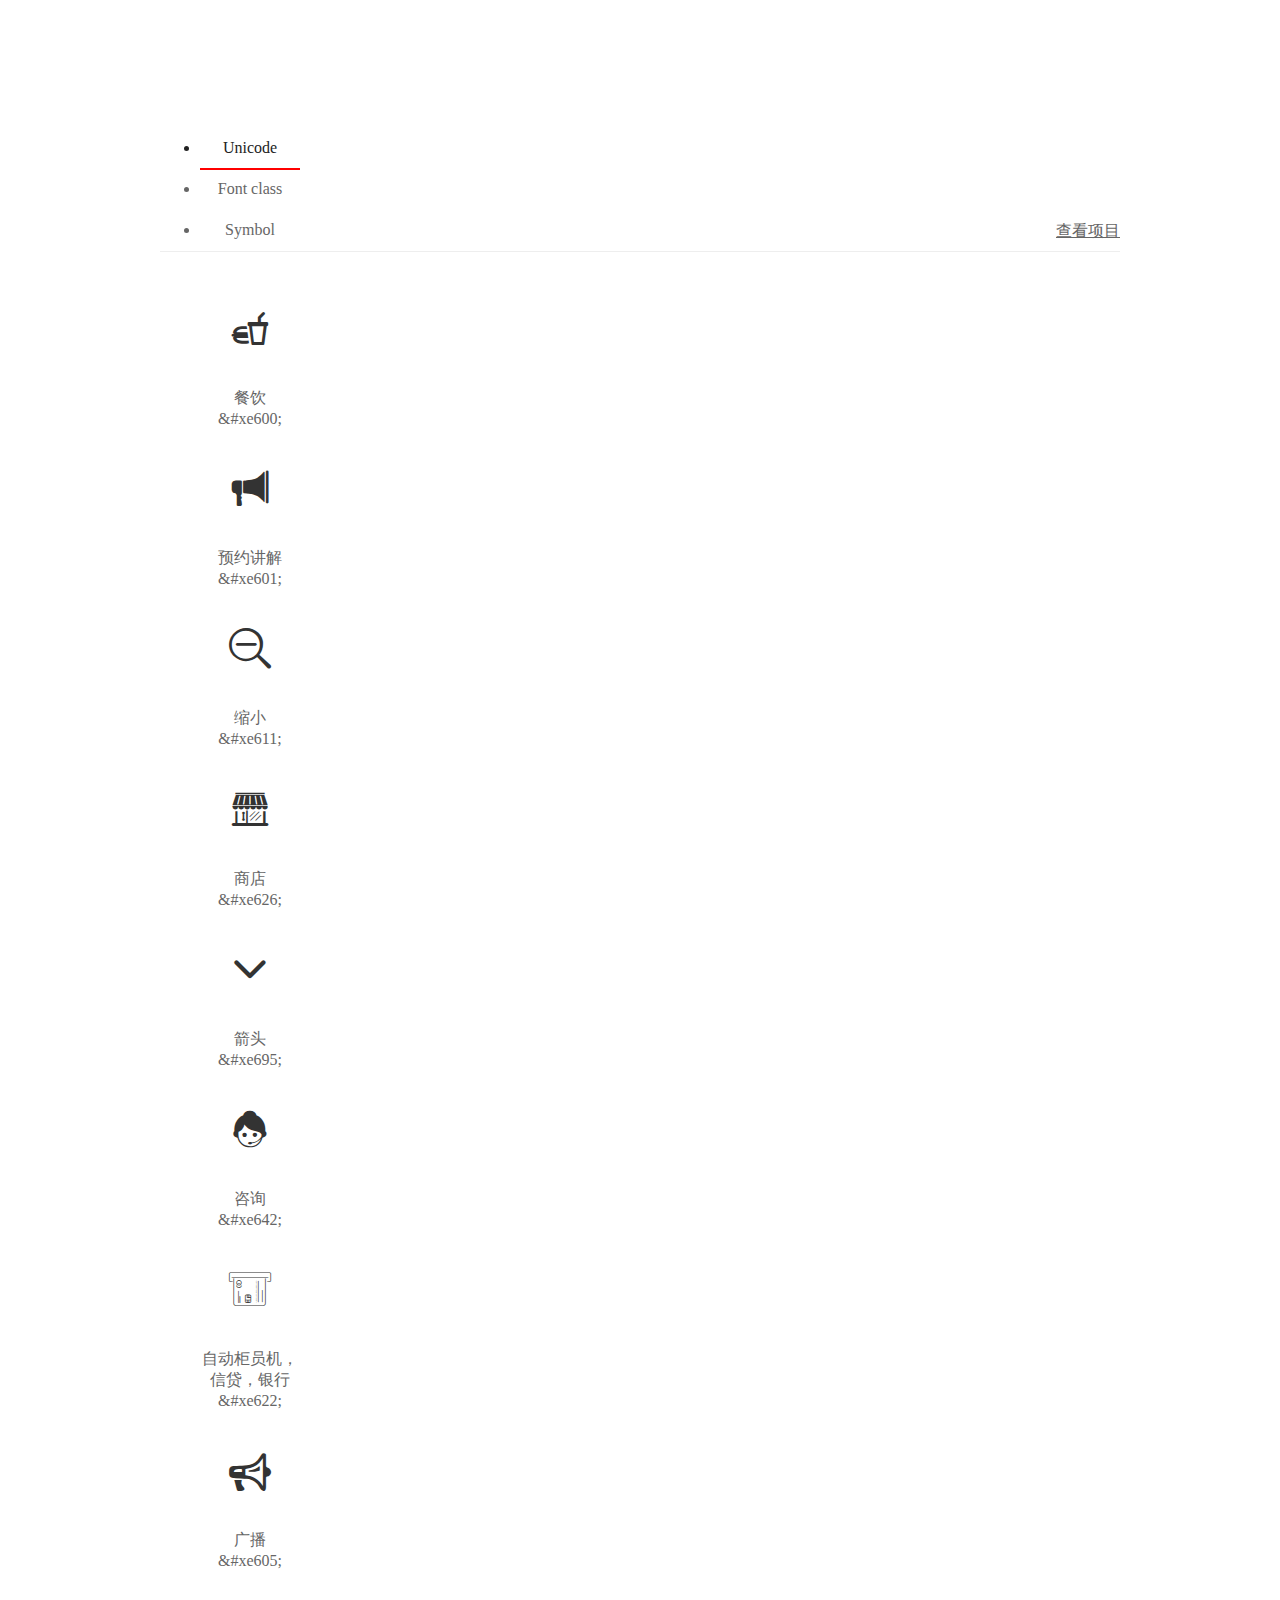
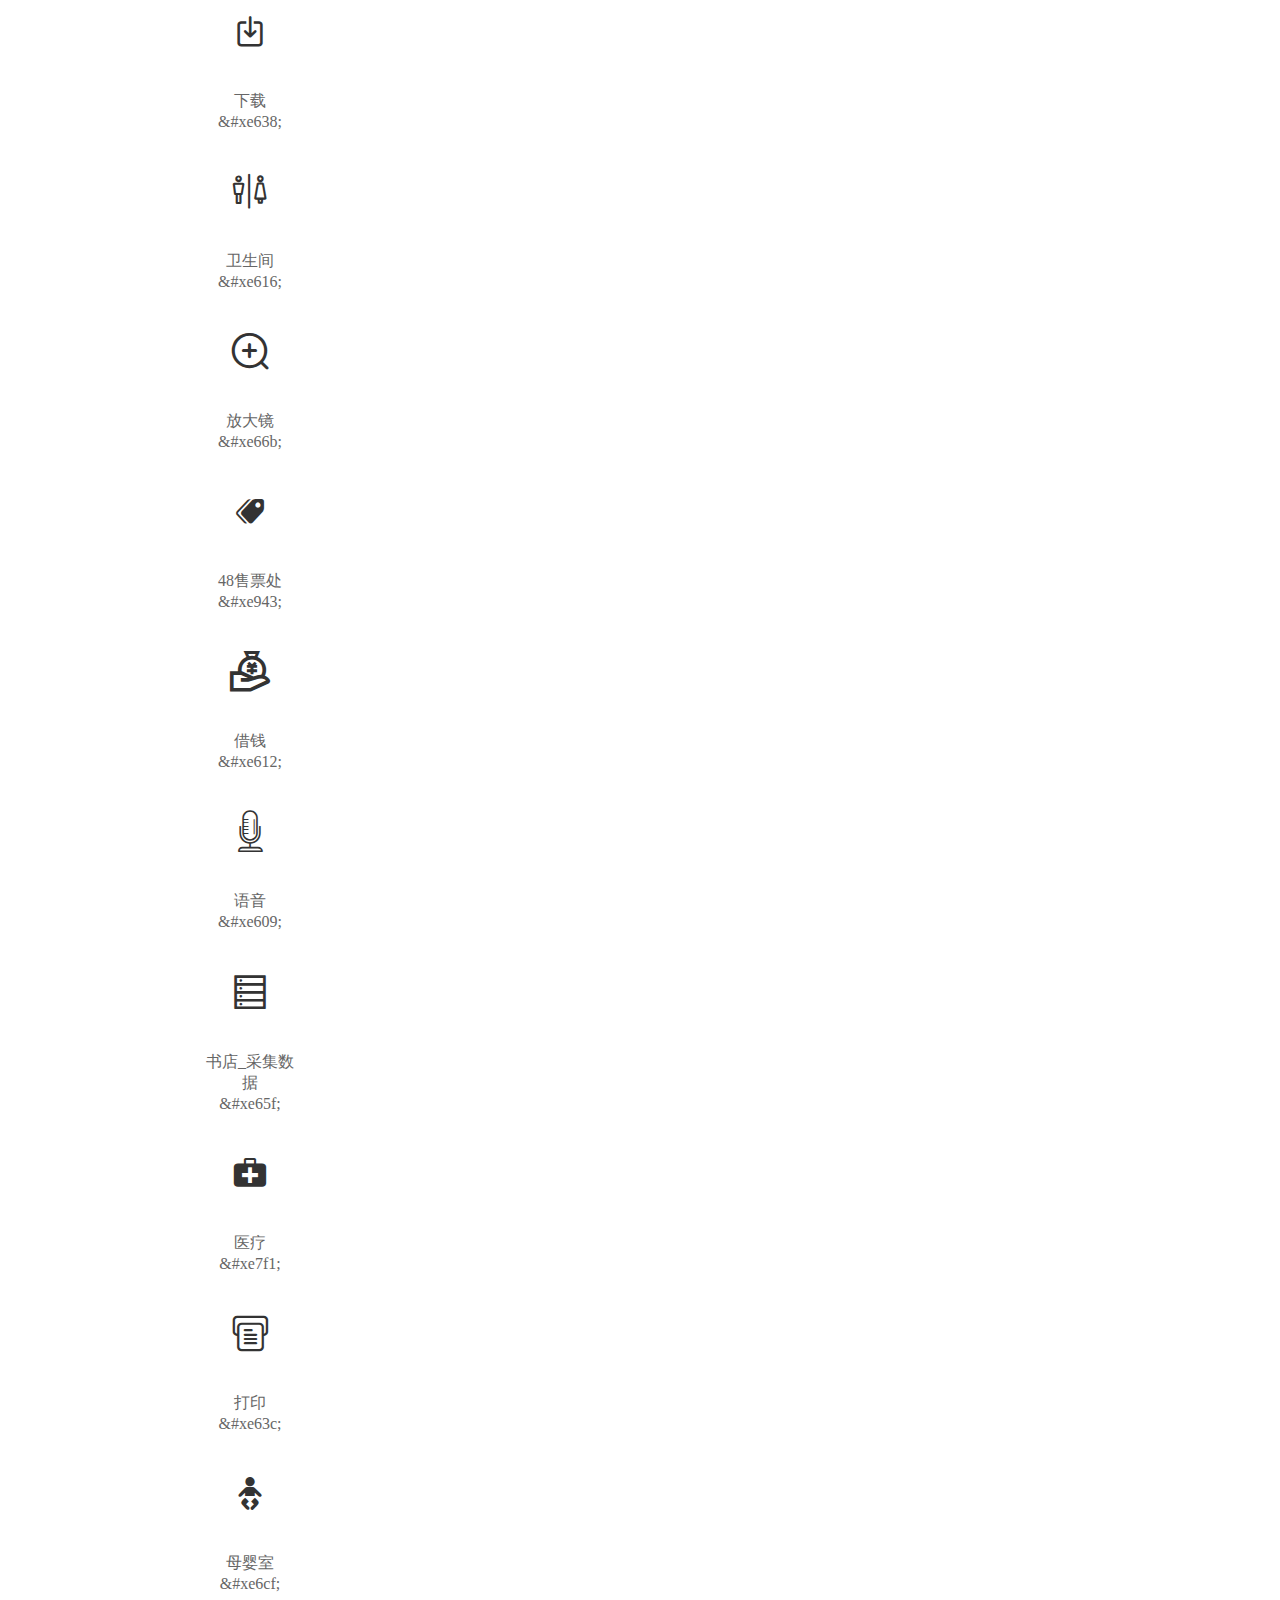
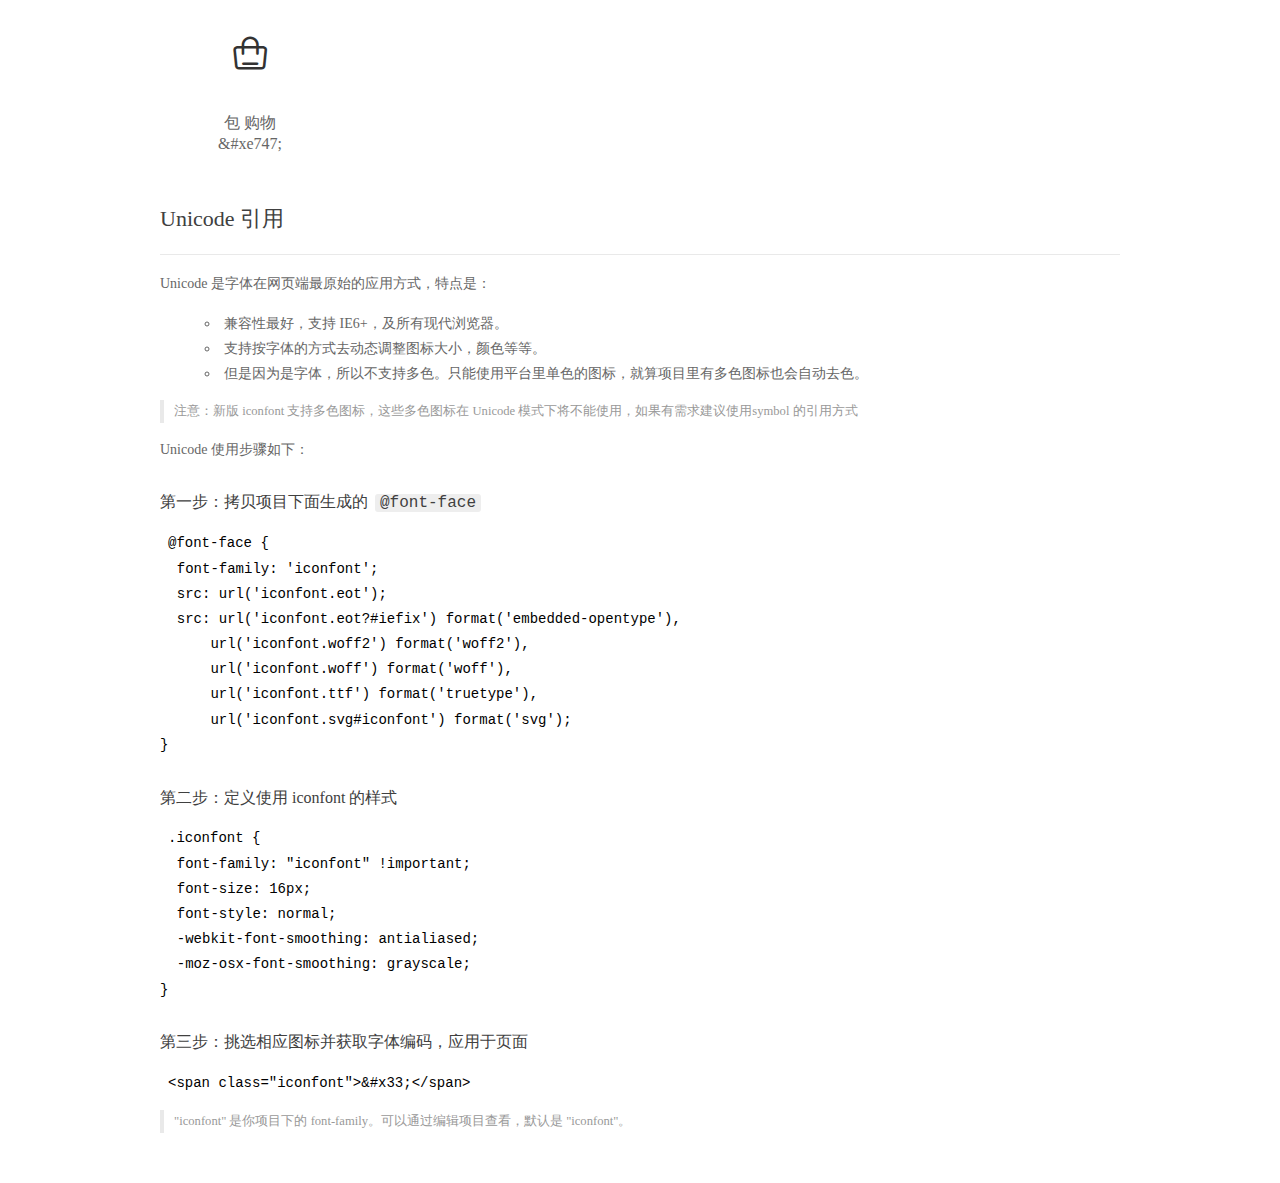
<file: src/main/webapp/museum-master/font_1419650_2mvj4ofzt78/demo_index.html>
<!DOCTYPE html>
<html>
<head>
  <meta charset="utf-8"/>
  <title>IconFont Demo</title>
  <link rel="shortcut icon" href="https://gtms04.alicdn.com/tps/i4/TB1_oz6GVXXXXaFXpXXJDFnIXXX-64-64.ico" type="image/x-icon"/>
  <link rel="stylesheet" href="https://g.alicdn.com/thx/cube/1.3.2/cube.min.css">
  <link rel="stylesheet" href="demo.css">
  <link rel="stylesheet" href="iconfont.css">
  <script src="iconfont.js"></script>
  <!-- jQuery -->
  <script src="https://a1.alicdn.com/oss/uploads/2018/12/26/7bfddb60-08e8-11e9-9b04-53e73bb6408b.js"></script>
  <!-- 代码高亮 -->
  <script src="https://a1.alicdn.com/oss/uploads/2018/12/26/a3f714d0-08e6-11e9-8a15-ebf944d7534c.js"></script>
</head>
<body>
  <div class="main">
    <h1 class="logo"><a href="https://www.iconfont.cn/" title="iconfont 首页" target="_blank">&#xe86b;</a></h1>
    <div class="nav-tabs">
      <ul id="tabs" class="dib-box">
        <li class="dib active"><span>Unicode</span></li>
        <li class="dib"><span>Font class</span></li>
        <li class="dib"><span>Symbol</span></li>
      </ul>
      
      <a href="https://www.iconfont.cn/manage/index?manage_type=myprojects&projectId=1419650" target="_blank" class="nav-more">查看项目</a>
      
    </div>
    <div class="tab-container">
      <div class="content unicode" style="display: block;">
          <ul class="icon_lists dib-box">
          
            <li class="dib">
              <span class="icon iconfont">&#xe600;</span>
                <div class="name">餐饮</div>
                <div class="code-name">&amp;#xe600;</div>
              </li>
          
            <li class="dib">
              <span class="icon iconfont">&#xe601;</span>
                <div class="name">预约讲解</div>
                <div class="code-name">&amp;#xe601;</div>
              </li>
          
            <li class="dib">
              <span class="icon iconfont">&#xe611;</span>
                <div class="name">缩小</div>
                <div class="code-name">&amp;#xe611;</div>
              </li>
          
            <li class="dib">
              <span class="icon iconfont">&#xe626;</span>
                <div class="name">商店</div>
                <div class="code-name">&amp;#xe626;</div>
              </li>
          
            <li class="dib">
              <span class="icon iconfont">&#xe695;</span>
                <div class="name">箭头</div>
                <div class="code-name">&amp;#xe695;</div>
              </li>
          
            <li class="dib">
              <span class="icon iconfont">&#xe642;</span>
                <div class="name">咨询</div>
                <div class="code-name">&amp;#xe642;</div>
              </li>
          
            <li class="dib">
              <span class="icon iconfont">&#xe622;</span>
                <div class="name">自动柜员机，信贷，银行</div>
                <div class="code-name">&amp;#xe622;</div>
              </li>
          
            <li class="dib">
              <span class="icon iconfont">&#xe605;</span>
                <div class="name">广播</div>
                <div class="code-name">&amp;#xe605;</div>
              </li>
          
            <li class="dib">
              <span class="icon iconfont">&#xe638;</span>
                <div class="name">下载</div>
                <div class="code-name">&amp;#xe638;</div>
              </li>
          
            <li class="dib">
              <span class="icon iconfont">&#xe616;</span>
                <div class="name">卫生间</div>
                <div class="code-name">&amp;#xe616;</div>
              </li>
          
            <li class="dib">
              <span class="icon iconfont">&#xe66b;</span>
                <div class="name">放大镜</div>
                <div class="code-name">&amp;#xe66b;</div>
              </li>
          
            <li class="dib">
              <span class="icon iconfont">&#xe943;</span>
                <div class="name">48售票处</div>
                <div class="code-name">&amp;#xe943;</div>
              </li>
          
            <li class="dib">
              <span class="icon iconfont">&#xe612;</span>
                <div class="name">借钱</div>
                <div class="code-name">&amp;#xe612;</div>
              </li>
          
            <li class="dib">
              <span class="icon iconfont">&#xe609;</span>
                <div class="name">语音</div>
                <div class="code-name">&amp;#xe609;</div>
              </li>
          
            <li class="dib">
              <span class="icon iconfont">&#xe65f;</span>
                <div class="name">书店_采集数据</div>
                <div class="code-name">&amp;#xe65f;</div>
              </li>
          
            <li class="dib">
              <span class="icon iconfont">&#xe7f1;</span>
                <div class="name">医疗</div>
                <div class="code-name">&amp;#xe7f1;</div>
              </li>
          
            <li class="dib">
              <span class="icon iconfont">&#xe63c;</span>
                <div class="name">打印</div>
                <div class="code-name">&amp;#xe63c;</div>
              </li>
          
            <li class="dib">
              <span class="icon iconfont">&#xe6cf;</span>
                <div class="name">母婴室</div>
                <div class="code-name">&amp;#xe6cf;</div>
              </li>
          
            <li class="dib">
              <span class="icon iconfont">&#xe747;</span>
                <div class="name">包 购物</div>
                <div class="code-name">&amp;#xe747;</div>
              </li>
          
          </ul>
          <div class="article markdown">
          <h2 id="unicode-">Unicode 引用</h2>
          <hr>

          <p>Unicode 是字体在网页端最原始的应用方式，特点是：</p>
          <ul>
            <li>兼容性最好，支持 IE6+，及所有现代浏览器。</li>
            <li>支持按字体的方式去动态调整图标大小，颜色等等。</li>
            <li>但是因为是字体，所以不支持多色。只能使用平台里单色的图标，就算项目里有多色图标也会自动去色。</li>
          </ul>
          <blockquote>
            <p>注意：新版 iconfont 支持多色图标，这些多色图标在 Unicode 模式下将不能使用，如果有需求建议使用symbol 的引用方式</p>
          </blockquote>
          <p>Unicode 使用步骤如下：</p>
          <h3 id="-font-face">第一步：拷贝项目下面生成的 <code>@font-face</code></h3>
<pre><code class="language-css"
>@font-face {
  font-family: 'iconfont';
  src: url('iconfont.eot');
  src: url('iconfont.eot?#iefix') format('embedded-opentype'),
      url('iconfont.woff2') format('woff2'),
      url('iconfont.woff') format('woff'),
      url('iconfont.ttf') format('truetype'),
      url('iconfont.svg#iconfont') format('svg');
}
</code></pre>
          <h3 id="-iconfont-">第二步：定义使用 iconfont 的样式</h3>
<pre><code class="language-css"
>.iconfont {
  font-family: "iconfont" !important;
  font-size: 16px;
  font-style: normal;
  -webkit-font-smoothing: antialiased;
  -moz-osx-font-smoothing: grayscale;
}
</code></pre>
          <h3 id="-">第三步：挑选相应图标并获取字体编码，应用于页面</h3>
<pre>
<code class="language-html"
>&lt;span class="iconfont"&gt;&amp;#x33;&lt;/span&gt;
</code></pre>
          <blockquote>
            <p>"iconfont" 是你项目下的 font-family。可以通过编辑项目查看，默认是 "iconfont"。</p>
          </blockquote>
          </div>
      </div>
      <div class="content font-class">
        <ul class="icon_lists dib-box">
          
          <li class="dib">
            <span class="icon iconfont icon-canyin"></span>
            <div class="name">
              餐饮
            </div>
            <div class="code-name">.icon-canyin
            </div>
          </li>
          
          <li class="dib">
            <span class="icon iconfont icon-yuyuejiangjie"></span>
            <div class="name">
              预约讲解
            </div>
            <div class="code-name">.icon-yuyuejiangjie
            </div>
          </li>
          
          <li class="dib">
            <span class="icon iconfont icon-suoxiao"></span>
            <div class="name">
              缩小
            </div>
            <div class="code-name">.icon-suoxiao
            </div>
          </li>
          
          <li class="dib">
            <span class="icon iconfont icon-shangdian"></span>
            <div class="name">
              商店
            </div>
            <div class="code-name">.icon-shangdian
            </div>
          </li>
          
          <li class="dib">
            <span class="icon iconfont icon-jiantouarrow483"></span>
            <div class="name">
              箭头
            </div>
            <div class="code-name">.icon-jiantouarrow483
            </div>
          </li>
          
          <li class="dib">
            <span class="icon iconfont icon-zixun"></span>
            <div class="name">
              咨询
            </div>
            <div class="code-name">.icon-zixun
            </div>
          </li>
          
          <li class="dib">
            <span class="icon iconfont icon-atmcreditbank"></span>
            <div class="name">
              自动柜员机，信贷，银行
            </div>
            <div class="code-name">.icon-atmcreditbank
            </div>
          </li>
          
          <li class="dib">
            <span class="icon iconfont icon-guangbo"></span>
            <div class="name">
              广播
            </div>
            <div class="code-name">.icon-guangbo
            </div>
          </li>
          
          <li class="dib">
            <span class="icon iconfont icon-xiazai"></span>
            <div class="name">
              下载
            </div>
            <div class="code-name">.icon-xiazai
            </div>
          </li>
          
          <li class="dib">
            <span class="icon iconfont icon-weishengjian"></span>
            <div class="name">
              卫生间
            </div>
            <div class="code-name">.icon-weishengjian
            </div>
          </li>
          
          <li class="dib">
            <span class="icon iconfont icon-fangdajing"></span>
            <div class="name">
              放大镜
            </div>
            <div class="code-name">.icon-fangdajing
            </div>
          </li>
          
          <li class="dib">
            <span class="icon iconfont icon-shoupiaochu"></span>
            <div class="name">
              48售票处
            </div>
            <div class="code-name">.icon-shoupiaochu
            </div>
          </li>
          
          <li class="dib">
            <span class="icon iconfont icon-jieqian"></span>
            <div class="name">
              借钱
            </div>
            <div class="code-name">.icon-jieqian
            </div>
          </li>
          
          <li class="dib">
            <span class="icon iconfont icon-yuyin"></span>
            <div class="name">
              语音
            </div>
            <div class="code-name">.icon-yuyin
            </div>
          </li>
          
          <li class="dib">
            <span class="icon iconfont icon-shudian_caijishuju"></span>
            <div class="name">
              书店_采集数据
            </div>
            <div class="code-name">.icon-shudian_caijishuju
            </div>
          </li>
          
          <li class="dib">
            <span class="icon iconfont icon-yiliao"></span>
            <div class="name">
              医疗
            </div>
            <div class="code-name">.icon-yiliao
            </div>
          </li>
          
          <li class="dib">
            <span class="icon iconfont icon-dayin"></span>
            <div class="name">
              打印
            </div>
            <div class="code-name">.icon-dayin
            </div>
          </li>
          
          <li class="dib">
            <span class="icon iconfont icon-muyingshi"></span>
            <div class="name">
              母婴室
            </div>
            <div class="code-name">.icon-muyingshi
            </div>
          </li>
          
          <li class="dib">
            <span class="icon iconfont icon-changyongtubiao-xianxingdaochu-zhuanqu-"></span>
            <div class="name">
              包 购物
            </div>
            <div class="code-name">.icon-changyongtubiao-xianxingdaochu-zhuanqu-
            </div>
          </li>
          
        </ul>
        <div class="article markdown">
        <h2 id="font-class-">font-class 引用</h2>
        <hr>

        <p>font-class 是 Unicode 使用方式的一种变种，主要是解决 Unicode 书写不直观，语意不明确的问题。</p>
        <p>与 Unicode 使用方式相比，具有如下特点：</p>
        <ul>
          <li>兼容性良好，支持 IE8+，及所有现代浏览器。</li>
          <li>相比于 Unicode 语意明确，书写更直观。可以很容易分辨这个 icon 是什么。</li>
          <li>因为使用 class 来定义图标，所以当要替换图标时，只需要修改 class 里面的 Unicode 引用。</li>
          <li>不过因为本质上还是使用的字体，所以多色图标还是不支持的。</li>
        </ul>
        <p>使用步骤如下：</p>
        <h3 id="-fontclass-">第一步：引入项目下面生成的 fontclass 代码：</h3>
<pre><code class="language-html">&lt;link rel="stylesheet" href="./iconfont.css"&gt;
</code></pre>
        <h3 id="-">第二步：挑选相应图标并获取类名，应用于页面：</h3>
<pre><code class="language-html">&lt;span class="iconfont icon-xxx"&gt;&lt;/span&gt;
</code></pre>
        <blockquote>
          <p>"
            iconfont" 是你项目下的 font-family。可以通过编辑项目查看，默认是 "iconfont"。</p>
        </blockquote>
      </div>
      </div>
      <div class="content symbol">
          <ul class="icon_lists dib-box">
          
            <li class="dib">
                <svg class="icon svg-icon" aria-hidden="true">
                  <use xlink:href="#icon-canyin"></use>
                </svg>
                <div class="name">餐饮</div>
                <div class="code-name">#icon-canyin</div>
            </li>
          
            <li class="dib">
                <svg class="icon svg-icon" aria-hidden="true">
                  <use xlink:href="#icon-yuyuejiangjie"></use>
                </svg>
                <div class="name">预约讲解</div>
                <div class="code-name">#icon-yuyuejiangjie</div>
            </li>
          
            <li class="dib">
                <svg class="icon svg-icon" aria-hidden="true">
                  <use xlink:href="#icon-suoxiao"></use>
                </svg>
                <div class="name">缩小</div>
                <div class="code-name">#icon-suoxiao</div>
            </li>
          
            <li class="dib">
                <svg class="icon svg-icon" aria-hidden="true">
                  <use xlink:href="#icon-shangdian"></use>
                </svg>
                <div class="name">商店</div>
                <div class="code-name">#icon-shangdian</div>
            </li>
          
            <li class="dib">
                <svg class="icon svg-icon" aria-hidden="true">
                  <use xlink:href="#icon-jiantouarrow483"></use>
                </svg>
                <div class="name">箭头</div>
                <div class="code-name">#icon-jiantouarrow483</div>
            </li>
          
            <li class="dib">
                <svg class="icon svg-icon" aria-hidden="true">
                  <use xlink:href="#icon-zixun"></use>
                </svg>
                <div class="name">咨询</div>
                <div class="code-name">#icon-zixun</div>
            </li>
          
            <li class="dib">
                <svg class="icon svg-icon" aria-hidden="true">
                  <use xlink:href="#icon-atmcreditbank"></use>
                </svg>
                <div class="name">自动柜员机，信贷，银行</div>
                <div class="code-name">#icon-atmcreditbank</div>
            </li>
          
            <li class="dib">
                <svg class="icon svg-icon" aria-hidden="true">
                  <use xlink:href="#icon-guangbo"></use>
                </svg>
                <div class="name">广播</div>
                <div class="code-name">#icon-guangbo</div>
            </li>
          
            <li class="dib">
                <svg class="icon svg-icon" aria-hidden="true">
                  <use xlink:href="#icon-xiazai"></use>
                </svg>
                <div class="name">下载</div>
                <div class="code-name">#icon-xiazai</div>
            </li>
          
            <li class="dib">
                <svg class="icon svg-icon" aria-hidden="true">
                  <use xlink:href="#icon-weishengjian"></use>
                </svg>
                <div class="name">卫生间</div>
                <div class="code-name">#icon-weishengjian</div>
            </li>
          
            <li class="dib">
                <svg class="icon svg-icon" aria-hidden="true">
                  <use xlink:href="#icon-fangdajing"></use>
                </svg>
                <div class="name">放大镜</div>
                <div class="code-name">#icon-fangdajing</div>
            </li>
          
            <li class="dib">
                <svg class="icon svg-icon" aria-hidden="true">
                  <use xlink:href="#icon-shoupiaochu"></use>
                </svg>
                <div class="name">48售票处</div>
                <div class="code-name">#icon-shoupiaochu</div>
            </li>
          
            <li class="dib">
                <svg class="icon svg-icon" aria-hidden="true">
                  <use xlink:href="#icon-jieqian"></use>
                </svg>
                <div class="name">借钱</div>
                <div class="code-name">#icon-jieqian</div>
            </li>
          
            <li class="dib">
                <svg class="icon svg-icon" aria-hidden="true">
                  <use xlink:href="#icon-yuyin"></use>
                </svg>
                <div class="name">语音</div>
                <div class="code-name">#icon-yuyin</div>
            </li>
          
            <li class="dib">
                <svg class="icon svg-icon" aria-hidden="true">
                  <use xlink:href="#icon-shudian_caijishuju"></use>
                </svg>
                <div class="name">书店_采集数据</div>
                <div class="code-name">#icon-shudian_caijishuju</div>
            </li>
          
            <li class="dib">
                <svg class="icon svg-icon" aria-hidden="true">
                  <use xlink:href="#icon-yiliao"></use>
                </svg>
                <div class="name">医疗</div>
                <div class="code-name">#icon-yiliao</div>
            </li>
          
            <li class="dib">
                <svg class="icon svg-icon" aria-hidden="true">
                  <use xlink:href="#icon-dayin"></use>
                </svg>
                <div class="name">打印</div>
                <div class="code-name">#icon-dayin</div>
            </li>
          
            <li class="dib">
                <svg class="icon svg-icon" aria-hidden="true">
                  <use xlink:href="#icon-muyingshi"></use>
                </svg>
                <div class="name">母婴室</div>
                <div class="code-name">#icon-muyingshi</div>
            </li>
          
            <li class="dib">
                <svg class="icon svg-icon" aria-hidden="true">
                  <use xlink:href="#icon-changyongtubiao-xianxingdaochu-zhuanqu-"></use>
                </svg>
                <div class="name">包 购物</div>
                <div class="code-name">#icon-changyongtubiao-xianxingdaochu-zhuanqu-</div>
            </li>
          
          </ul>
          <div class="article markdown">
          <h2 id="symbol-">Symbol 引用</h2>
          <hr>

          <p>这是一种全新的使用方式，应该说这才是未来的主流，也是平台目前推荐的用法。相关介绍可以参考这篇<a href="">文章</a>
            这种用法其实是做了一个 SVG 的集合，与另外两种相比具有如下特点：</p>
          <ul>
            <li>支持多色图标了，不再受单色限制。</li>
            <li>通过一些技巧，支持像字体那样，通过 <code>font-size</code>, <code>color</code> 来调整样式。</li>
            <li>兼容性较差，支持 IE9+，及现代浏览器。</li>
            <li>浏览器渲染 SVG 的性能一般，还不如 png。</li>
          </ul>
          <p>使用步骤如下：</p>
          <h3 id="-symbol-">第一步：引入项目下面生成的 symbol 代码：</h3>
<pre><code class="language-html">&lt;script src="./iconfont.js"&gt;&lt;/script&gt;
</code></pre>
          <h3 id="-css-">第二步：加入通用 CSS 代码（引入一次就行）：</h3>
<pre><code class="language-html">&lt;style&gt;
.icon {
  width: 1em;
  height: 1em;
  vertical-align: -0.15em;
  fill: currentColor;
  overflow: hidden;
}
&lt;/style&gt;
</code></pre>
          <h3 id="-">第三步：挑选相应图标并获取类名，应用于页面：</h3>
<pre><code class="language-html">&lt;svg class="icon" aria-hidden="true"&gt;
  &lt;use xlink:href="#icon-xxx"&gt;&lt;/use&gt;
&lt;/svg&gt;
</code></pre>
          </div>
      </div>

    </div>
  </div>
  <script>
  $(document).ready(function () {
      $('.tab-container .content:first').show()

      $('#tabs li').click(function (e) {
        var tabContent = $('.tab-container .content')
        var index = $(this).index()

        if ($(this).hasClass('active')) {
          return
        } else {
          $('#tabs li').removeClass('active')
          $(this).addClass('active')

          tabContent.hide().eq(index).fadeIn()
        }
      })
    })
  </script>
</body>
</html>
</file>
<file: src/main/webapp/museum-master/font_1419650_2mvj4ofzt78/demo.css>
/* Logo 字体 */
@font-face {
  font-family: "iconfont logo";
  src: url('https://at.alicdn.com/t/font_985780_km7mi63cihi.eot?t=1545807318834');
  src: url('https://at.alicdn.com/t/font_985780_km7mi63cihi.eot?t=1545807318834#iefix') format('embedded-opentype'),
    url('https://at.alicdn.com/t/font_985780_km7mi63cihi.woff?t=1545807318834') format('woff'),
    url('https://at.alicdn.com/t/font_985780_km7mi63cihi.ttf?t=1545807318834') format('truetype'),
    url('https://at.alicdn.com/t/font_985780_km7mi63cihi.svg?t=1545807318834#iconfont') format('svg');
}

.logo {
  font-family: "iconfont logo";
  font-size: 160px;
  font-style: normal;
  -webkit-font-smoothing: antialiased;
  -moz-osx-font-smoothing: grayscale;
}

/* tabs */
.nav-tabs {
  position: relative;
}

.nav-tabs .nav-more {
  position: absolute;
  right: 0;
  bottom: 0;
  height: 42px;
  line-height: 42px;
  color: #666;
}

#tabs {
  border-bottom: 1px solid #eee;
}

#tabs li {
  cursor: pointer;
  width: 100px;
  height: 40px;
  line-height: 40px;
  text-align: center;
  font-size: 16px;
  border-bottom: 2px solid transparent;
  position: relative;
  z-index: 1;
  margin-bottom: -1px;
  color: #666;
}


#tabs .active {
  border-bottom-color: #f00;
  color: #222;
}

.tab-container .content {
  display: none;
}

/* 页面布局 */
.main {
  padding: 30px 100px;
  width: 960px;
  margin: 0 auto;
}

.main .logo {
  color: #333;
  text-align: left;
  margin-bottom: 30px;
  line-height: 1;
  height: 110px;
  margin-top: -50px;
  overflow: hidden;
  *zoom: 1;
}

.main .logo a {
  font-size: 160px;
  color: #333;
}

.helps {
  margin-top: 40px;
}

.helps pre {
  padding: 20px;
  margin: 10px 0;
  border: solid 1px #e7e1cd;
  background-color: #fffdef;
  overflow: auto;
}

.icon_lists {
  width: 100% !important;
  overflow: hidden;
  *zoom: 1;
}

.icon_lists li {
  width: 100px;
  margin-bottom: 10px;
  margin-right: 20px;
  text-align: center;
  list-style: none !important;
  cursor: default;
}

.icon_lists li .code-name {
  line-height: 1.2;
}

.icon_lists .icon {
  display: block;
  height: 100px;
  line-height: 100px;
  font-size: 42px;
  margin: 10px auto;
  color: #333;
  -webkit-transition: font-size 0.25s linear, width 0.25s linear;
  -moz-transition: font-size 0.25s linear, width 0.25s linear;
  transition: font-size 0.25s linear, width 0.25s linear;
}

.icon_lists .icon:hover {
  font-size: 100px;
}

.icon_lists .svg-icon {
  /* 通过设置 font-size 来改变图标大小 */
  width: 1em;
  /* 图标和文字相邻时，垂直对齐 */
  vertical-align: -0.15em;
  /* 通过设置 color 来改变 SVG 的颜色/fill */
  fill: currentColor;
  /* path 和 stroke 溢出 viewBox 部分在 IE 下会显示
      normalize.css 中也包含这行 */
  overflow: hidden;
}

.icon_lists li .name,
.icon_lists li .code-name {
  color: #666;
}

/* markdown 样式 */
.markdown {
  color: #666;
  font-size: 14px;
  line-height: 1.8;
}

.highlight {
  line-height: 1.5;
}

.markdown img {
  vertical-align: middle;
  max-width: 100%;
}

.markdown h1 {
  color: #404040;
  font-weight: 500;
  line-height: 40px;
  margin-bottom: 24px;
}

.markdown h2,
.markdown h3,
.markdown h4,
.markdown h5,
.markdown h6 {
  color: #404040;
  margin: 1.6em 0 0.6em 0;
  font-weight: 500;
  clear: both;
}

.markdown h1 {
  font-size: 28px;
}

.markdown h2 {
  font-size: 22px;
}

.markdown h3 {
  font-size: 16px;
}

.markdown h4 {
  font-size: 14px;
}

.markdown h5 {
  font-size: 12px;
}

.markdown h6 {
  font-size: 12px;
}

.markdown hr {
  height: 1px;
  border: 0;
  background: #e9e9e9;
  margin: 16px 0;
  clear: both;
}

.markdown p {
  margin: 1em 0;
}

.markdown>p,
.markdown>blockquote,
.markdown>.highlight,
.markdown>ol,
.markdown>ul {
  width: 80%;
}

.markdown ul>li {
  list-style: circle;
}

.markdown>ul li,
.markdown blockquote ul>li {
  margin-left: 20px;
  padding-left: 4px;
}

.markdown>ul li p,
.markdown>ol li p {
  margin: 0.6em 0;
}

.markdown ol>li {
  list-style: decimal;
}

.markdown>ol li,
.markdown blockquote ol>li {
  margin-left: 20px;
  padding-left: 4px;
}

.markdown code {
  margin: 0 3px;
  padding: 0 5px;
  background: #eee;
  border-radius: 3px;
}

.markdown strong,
.markdown b {
  font-weight: 600;
}

.markdown>table {
  border-collapse: collapse;
  border-spacing: 0px;
  empty-cells: show;
  border: 1px solid #e9e9e9;
  width: 95%;
  margin-bottom: 24px;
}

.markdown>table th {
  white-space: nowrap;
  color: #333;
  font-weight: 600;
}

.markdown>table th,
.markdown>table td {
  border: 1px solid #e9e9e9;
  padding: 8px 16px;
  text-align: left;
}

.markdown>table th {
  background: #F7F7F7;
}

.markdown blockquote {
  font-size: 90%;
  color: #999;
  border-left: 4px solid #e9e9e9;
  padding-left: 0.8em;
  margin: 1em 0;
}

.markdown blockquote p {
  margin: 0;
}

.markdown .anchor {
  opacity: 0;
  transition: opacity 0.3s ease;
  margin-left: 8px;
}

.markdown .waiting {
  color: #ccc;
}

.markdown h1:hover .anchor,
.markdown h2:hover .anchor,
.markdown h3:hover .anchor,
.markdown h4:hover .anchor,
.markdown h5:hover .anchor,
.markdown h6:hover .anchor {
  opacity: 1;
  display: inline-block;
}

.markdown>br,
.markdown>p>br {
  clear: both;
}


.hljs {
  display: block;
  background: white;
  padding: 0.5em;
  color: #333333;
  overflow-x: auto;
}

.hljs-comment,
.hljs-meta {
  color: #969896;
}

.hljs-string,
.hljs-variable,
.hljs-template-variable,
.hljs-strong,
.hljs-emphasis,
.hljs-quote {
  color: #df5000;
}

.hljs-keyword,
.hljs-selector-tag,
.hljs-type {
  color: #a71d5d;
}

.hljs-literal,
.hljs-symbol,
.hljs-bullet,
.hljs-attribute {
  color: #0086b3;
}

.hljs-section,
.hljs-name {
  color: #63a35c;
}

.hljs-tag {
  color: #333333;
}

.hljs-title,
.hljs-attr,
.hljs-selector-id,
.hljs-selector-class,
.hljs-selector-attr,
.hljs-selector-pseudo {
  color: #795da3;
}

.hljs-addition {
  color: #55a532;
  background-color: #eaffea;
}

.hljs-deletion {
  color: #bd2c00;
  background-color: #ffecec;
}

.hljs-link {
  text-decoration: underline;
}

/* 代码高亮 */
/* PrismJS 1.15.0
https://prismjs.com/download.html#themes=prism&languages=markup+css+clike+javascript */
/**
 * prism.js default theme for JavaScript, CSS and HTML
 * Based on dabblet (http://dabblet.com)
 * @author Lea Verou
 */
code[class*="language-"],
pre[class*="language-"] {
  color: black;
  background: none;
  text-shadow: 0 1px white;
  font-family: Consolas, Monaco, 'Andale Mono', 'Ubuntu Mono', monospace;
  text-align: left;
  white-space: pre;
  word-spacing: normal;
  word-break: normal;
  word-wrap: normal;
  line-height: 1.5;

  -moz-tab-size: 4;
  -o-tab-size: 4;
  tab-size: 4;

  -webkit-hyphens: none;
  -moz-hyphens: none;
  -ms-hyphens: none;
  hyphens: none;
}

pre[class*="language-"]::-moz-selection,
pre[class*="language-"] ::-moz-selection,
code[class*="language-"]::-moz-selection,
code[class*="language-"] ::-moz-selection {
  text-shadow: none;
  background: #b3d4fc;
}

pre[class*="language-"]::selection,
pre[class*="language-"] ::selection,
code[class*="language-"]::selection,
code[class*="language-"] ::selection {
  text-shadow: none;
  background: #b3d4fc;
}

@media print {

  code[class*="language-"],
  pre[class*="language-"] {
    text-shadow: none;
  }
}

/* Code blocks */
pre[class*="language-"] {
  padding: 1em;
  margin: .5em 0;
  overflow: auto;
}

:not(pre)>code[class*="language-"],
pre[class*="language-"] {
  background: #f5f2f0;
}

/* Inline code */
:not(pre)>code[class*="language-"] {
  padding: .1em;
  border-radius: .3em;
  white-space: normal;
}

.token.comment,
.token.prolog,
.token.doctype,
.token.cdata {
  color: slategray;
}

.token.punctuation {
  color: #999;
}

.namespace {
  opacity: .7;
}

.token.property,
.token.tag,
.token.boolean,
.token.number,
.token.constant,
.token.symbol,
.token.deleted {
  color: #905;
}

.token.selector,
.token.attr-name,
.token.string,
.token.char,
.token.builtin,
.token.inserted {
  color: #690;
}

.token.operator,
.token.entity,
.token.url,
.language-css .token.string,
.style .token.string {
  color: #9a6e3a;
  background: hsla(0, 0%, 100%, .5);
}

.token.atrule,
.token.attr-value,
.token.keyword {
  color: #07a;
}

.token.function,
.token.class-name {
  color: #DD4A68;
}

.token.regex,
.token.important,
.token.variable {
  color: #e90;
}

.token.important,
.token.bold {
  font-weight: bold;
}

.token.italic {
  font-style: italic;
}

.token.entity {
  cursor: help;
}
</file>
<file: src/main/webapp/museum-master/font_1419650_2mvj4ofzt78/iconfont.css>
@font-face {font-family: "iconfont";
  src: url('iconfont.eot?t=1568716454853'); /* IE9 */
  src: url('iconfont.eot?t=1568716454853#iefix') format('embedded-opentype'), /* IE6-IE8 */
  url('[data-uri]') format('woff2'),
  url('iconfont.woff?t=1568716454853') format('woff'),
  url('iconfont.ttf?t=1568716454853') format('truetype'), /* chrome, firefox, opera, Safari, Android, iOS 4.2+ */
  url('iconfont.svg?t=1568716454853#iconfont') format('svg'); /* iOS 4.1- */
}

.iconfont {
  font-family: "iconfont" !important;
  font-size: 16px;
  font-style: normal;
  -webkit-font-smoothing: antialiased;
  -moz-osx-font-smoothing: grayscale;
}

.icon-canyin:before {
  content: "\e600";
}

.icon-yuyuejiangjie:before {
  content: "\e601";
}

.icon-suoxiao:before {
  content: "\e611";
}

.icon-shangdian:before {
  content: "\e626";
}

.icon-jiantouarrow483:before {
  content: "\e695";
}

.icon-zixun:before {
  content: "\e642";
}

.icon-atmcreditbank:before {
  content: "\e622";
}

.icon-guangbo:before {
  content: "\e605";
}

.icon-xiazai:before {
  content: "\e638";
}

.icon-weishengjian:before {
  content: "\e616";
}

.icon-fangdajing:before {
  content: "\e66b";
}

.icon-shoupiaochu:before {
  content: "\e943";
}

.icon-jieqian:before {
  content: "\e612";
}

.icon-yuyin:before {
  content: "\e609";
}

.icon-shudian_caijishuju:before {
  content: "\e65f";
}

.icon-yiliao:before {
  content: "\e7f1";
}

.icon-dayin:before {
  content: "\e63c";
}

.icon-muyingshi:before {
  content: "\e6cf";
}

.icon-changyongtubiao-xianxingdaochu-zhuanqu-:before {
  content: "\e747";
}
</file>
